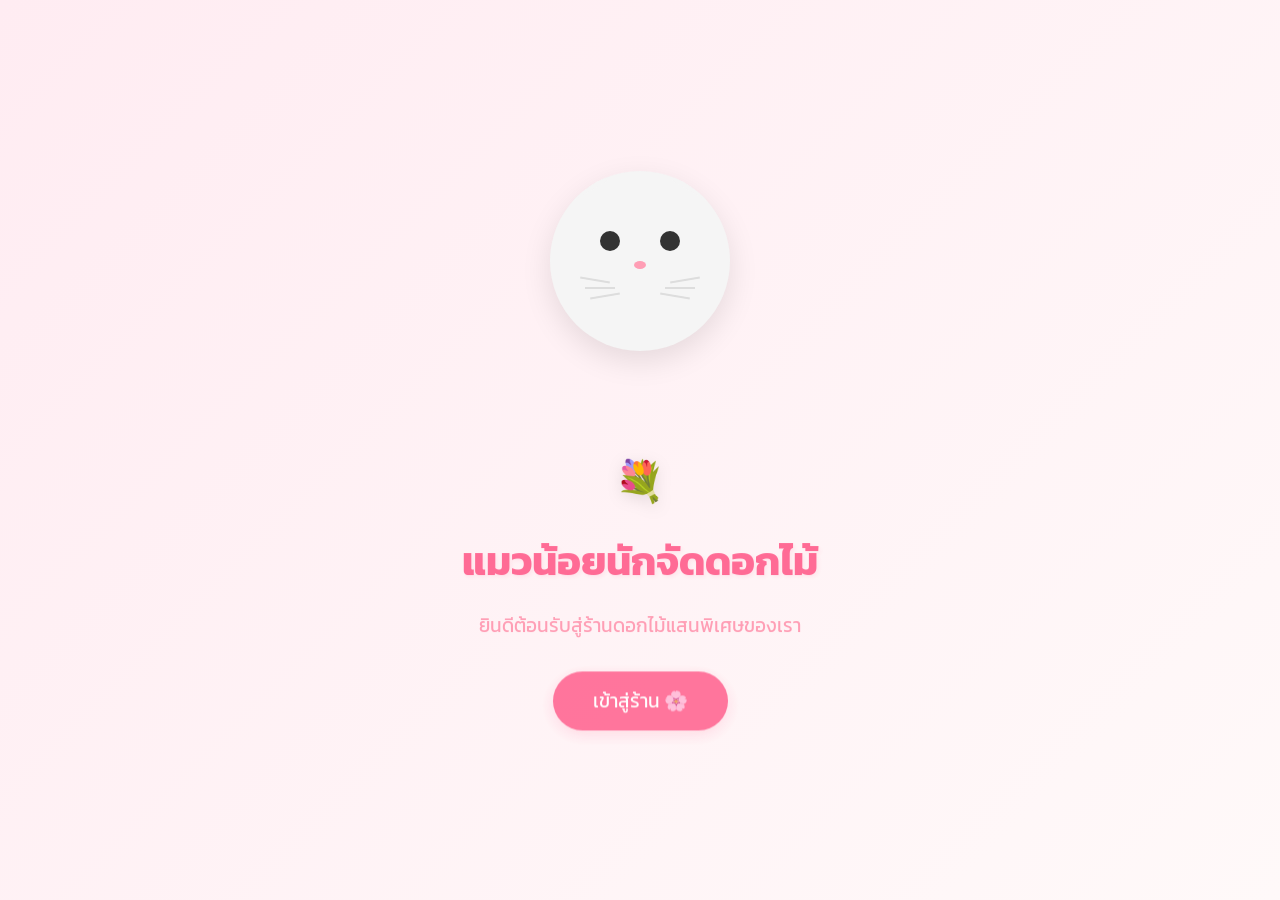
<file: index.html>
<!DOCTYPE html>
<html lang="th">
<head>
    <meta charset="UTF-8">
    <meta name="viewport" content="width=device-width, initial-scale=1.0">
    <title>แมวน้อยนักจัดดอกไม้ 🌸</title>
    <link href="https://fonts.googleapis.com/css2?family=Kanit:wght@300;400;500;600&display=swap" rel="stylesheet">
    <script src="https://cdnjs.cloudflare.com/ajax/libs/gsap/3.12.2/gsap.min.js"></script>
    <style>
        * {
            margin: 0;
            padding: 0;
            box-sizing: border-box;
            font-family: 'Kanit', sans-serif;
        }

        body {
            background: linear-gradient(135deg, #fff5f5, #fff0f7);
            min-height: 100vh;
            overflow-x: hidden;
        }

        .page {
            position: fixed;
            width: 100%;
            height: 100%;
            transition: transform 1s cubic-bezier(0.4, 0, 0.2, 1);
            display: flex;
            align-items: center;
            justify-content: center;
        }

        .landing-page {
            background: linear-gradient(135deg, #ffecf2, #fff9f9);
            z-index: 3;
            transform: translateX(0);
        }

        .shop-page {
            background: linear-gradient(135deg, #fff5f5, #fff0f7);
            z-index: 2;
            transform: translateX(100%);
        }

        .chat-page {
            background: linear-gradient(135deg, #fff5f5, #fff0f7);
            z-index: 1;
            transform: translateX(200%);
        }

        .landing-content {
            text-align: center;
            position: relative;
        }

        .cat-container {
            width: 300px;
            height: 300px;
            margin: 0 auto;
            position: relative;
        }

        .cat {
            width: 180px;
            height: 180px;
            background: #f5f5f5;
            border-radius: 50%;
            position: relative;
            margin: 0 auto;
            overflow: hidden;
            box-shadow: 0 10px 30px rgba(0, 0, 0, 0.1);
        }

        .cat-ears {
            position: absolute;
            top: -20px;
            width: 100%;
            display: flex;
            justify-content: space-between;
            padding: 0 20px;
        }

        .ear {
            width: 40px;
            height: 40px;
            background: #f5f5f5;
            border-radius: 50% 50% 0 0;
            transform-origin: bottom;
        }

        .ear.left {
            transform: rotate(-30deg);
            animation: earWiggle 3s infinite;
        }

        .ear.right {
            transform: rotate(30deg);
            animation: earWiggle 3s infinite reverse;
        }

        @keyframes earWiggle {
            0%, 100% { transform: rotate(-30deg); }
            50% { transform: rotate(-40deg); }
        }

        .cat-face {
            position: absolute;
            top: 50%;
            left: 50%;
            transform: translate(-50%, -50%);
            width: 100px;
            height: 60px;
        }

        .eyes {
            display: flex;
            justify-content: space-between;
            width: 80px;
            margin: 0 auto;
        }

        .eye {
            width: 20px;
            height: 20px;
            background: #333;
            border-radius: 50%;
            animation: blink 4s infinite;
        }

        @keyframes blink {
            0%, 96%, 98% { transform: scaleY(1); }
            97% { transform: scaleY(0.1); }
        }

        .nose {
            width: 12px;
            height: 8px;
            background: #ff9eb5;
            border-radius: 50%;
            margin: 10px auto;
        }

        .whiskers {
            position: absolute;
            top: 60%;
            left: 50%;
            transform: translateX(-50%);
            width: 120px;
            height: 20px;
        }

        .whisker {
            position: absolute;
            width: 30px;
            height: 2px;
            background: #ddd;
            transition: transform 0.3s ease;
        }

        .whisker.left1 { transform: rotate(10deg); left: 0; top: 0; }
        .whisker.left2 { transform: rotate(0deg); left: 5px; top: 8px; }
        .whisker.left3 { transform: rotate(-10deg); left: 10px; top: 16px; }
        .whisker.right1 { transform: rotate(-10deg); right: 0; top: 0; }
        .whisker.right2 { transform: rotate(0deg); right: 5px; top: 8px; }
        .whisker.right3 { transform: rotate(10deg); right: 10px; top: 16px; }

        .cat:hover .whisker.left1 { transform: rotate(15deg); }
        .cat:hover .whisker.left2 { transform: rotate(5deg); }
        .cat:hover .whisker.left3 { transform: rotate(-5deg); }
        .cat:hover .whisker.right1 { transform: rotate(-15deg); }
        .cat:hover .whisker.right2 { transform: rotate(-5deg); }
        .cat:hover .whisker.right3 { transform: rotate(5deg); }

        .flowers-held {
            position: absolute;
            bottom: -40px;
            left: 50%;
            transform: translateX(-50%);
            font-size: 40px;
            filter: drop-shadow(0 4px 8px rgba(0, 0, 0, 0.1));
            animation: bobUpDown 3s infinite ease-in-out;
        }

        @keyframes bobUpDown {
            0%, 100% { transform: translateX(-50%) translateY(0); }
            50% { transform: translateX(-50%) translateY(-10px); }
        }

        .welcome-text {
            margin-top: 60px;
            opacity: 0;
            transform: translateY(20px);
        }

        .title {
            font-size: 2.5rem;
            color: #ff6b95;
            margin-bottom: 20px;
            text-shadow: 2px 2px 4px rgba(255, 107, 149, 0.1);
        }

        .subtitle {
            font-size: 1.2rem;
            color: #ff9eb5;
            margin-bottom: 30px;
        }

        .enter-button {
            padding: 15px 40px;
            font-size: 1.2rem;
            background: #ff6b95;
            color: white;
            border: none;
            border-radius: 50px;
            cursor: pointer;
            transition: all 0.3s ease;
            box-shadow: 0 4px 15px rgba(255, 107, 149, 0.2);
            opacity: 0;
            transform: translateY(20px);
        }

        .enter-button:hover {
            background: #ff4d7d;
            transform: translateY(-2px);
            box-shadow: 0 6px 20px rgba(255, 107, 149, 0.3);
        }

        .floating-flowers {
            position: fixed;
            width: 100vw;
            height: 100vh;
            pointer-events: none;
            z-index: 1;
        }

        .floating-flower {
            position: absolute;
            font-size: 24px;
            animation: float 10s infinite ease-in-out;
            opacity: 0.7;
        }

        @keyframes float {
            0% {
                transform: translate(0, 0) rotate(0deg);
            }
            33% {
                transform: translate(30px, -30px) rotate(120deg);
            }
            66% {
                transform: translate(-30px, -60px) rotate(240deg);
            }
            100% {
                transform: translate(0, -100vh) rotate(360deg);
            }
        }

        .flower-shower {
            position: fixed;
            width: 100%;
            height: 100%;
            pointer-events: none;
            z-index: 0;
            display: none;
        }

        .falling-flower {
            position: absolute;
            font-size: 24px;
            animation: flowerFall 4s linear forwards;
        }

        @keyframes flowerFall {
            0% {
                transform: translateY(-100vh) rotate(0deg);
                opacity: 1;
            }
            100% {
                transform: translateY(100vh) rotate(360deg);
                opacity: 0;
            }
        }

        /* Shop page styles */
        .container {
            width: 100%;
            max-width: 600px;
            padding: 20px;
        }

        .shop-container {
            background: rgba(255, 255, 255, 0.9);
            backdrop-filter: blur(10px);
            border-radius: 24px;
            box-shadow: 0 8px 32px rgba(255, 182, 193, 0.2);
            padding: 30px;
        }

        .flower-grid {
            display: grid;
            grid-template-columns: repeat(2, 1fr);
            gap: 15px;
            margin-top: 20px;
        }

        .flower-item {
            background: rgba(255, 255, 255, 0.8);
            border-radius: 16px;
            padding: 15px;
            text-align: center;
            cursor: pointer;
            transition: all 0.3s ease;
            border: 1px solid rgba(255, 182, 193, 0.3);
        }

        .flower-item:hover {
            transform: translateY(-5px);
            box-shadow: 0 5px 15px rgba(255, 182, 193, 0.3);
        }

        .flower-emoji {
            font-size: 40px;
            margin-bottom: 10px;
        }

        .flower-name {
            color: #ff6b95;
            font-weight: 500;
        }

        /* Chat page styles */
        .chat-container {
            height: calc(100% - 60px);
            display: flex;
            flex-direction: column;
            background: rgba(255, 255, 255, 0.9);
            backdrop-filter: blur(10px);
            border-radius: 24px;
            padding: 20px;
            max-width: 600px;
            width: 90%;
        }

        .chat-box {
            flex: 1;
            overflow-y: auto;
            padding: 15px;
            background: rgba(255, 255, 255, 0.5);
            border-radius: 16px;
            margin-bottom: 15px;
        }

        .message {
            margin-bottom: 12px;
            display: flex;
            flex-direction: column;
        }

        .message.user {
            align-items: flex-end;
        }

        .message.florist {
            align-items: flex-start;
        }

        .message-content {
            max-width: 80%;
            padding: 12px;
            border-radius: 16px;
            box-shadow: 0 2px 4px rgba(255, 182, 193, 0.2);
        }

        .user .message-content {
            background: rgba(255, 107, 149, 0.1);
            color: #ff6b95;
        }

        .florist .message-content {
            background: rgba(255, 182, 193, 0.1);
            color: #ff6b95;
        }

        .input-container {
            display: flex;
            gap: 10px;
            padding: 10px;
            background: rgba(255, 255, 255, 0.8);
            border-radius: 16px;
        }

        .input-container input {
            flex: 1;
            padding: 12px;
            border: none;
            border-radius: 12px;
            background: rgba(255, 182, 193, 0.1);
            color: #ff6b95;
            font-size: 1rem;
        }

        .input-container input::placeholder {
            color: rgba(255, 107, 149, 0.5);
        }

        .input-container button {
            padding: 12px 24px;
            border: none;
            border-radius: 12px;
            background: #ff6b95;
            color: white;
            cursor: pointer;
            transition: all 0.3s ease;
            font-size: 1rem;
        }

        .input-container button:hover {
            background: #ff4d7d;
        }

        #love-timer {
            font-size: 1.2rem;
            font-weight: 600;
            color: #ff6b95;
            margin-top: 20px;
            padding: 15px;
            background: rgba(255, 182, 193, 0.1);
            border-radius: 16px;
            box-shadow: 0 4px 15px rgba(255, 107, 149, 0.2);
            text-align: center;
            animation: fadeIn 1s ease-in-out;
        }
    
        @keyframes fadeIn {
            from { opacity: 0; transform: translateY(20px); }
            to { opacity: 1; transform: translateY(0); }
        }
    </style>
</head>
<body>
    <!-- Landing Page -->
    <div class="page landing-page">
        <div class="landing-content">
            <div class="cat-container">
                <div class="cat">
                    <div class="cat-ears">
                        <div class="ear left"></div>
                        <div class="ear right"></div>
                    </div>
                    <div class="cat-face">
                        <div class="eyes">
                            <div class="eye"></div>
                            <div class="eye"></div>
                        </div>
                        <div class="nose"></div>
                    </div>
                    <div class="whiskers">
                        <div class="whisker left1"></div>
                        <div class="whisker left2"></div>
                        <div class="whisker left3"></div>
                        <div class="whisker right1"></div>
                        <div class="whisker right2"></div>
                        <div class="whisker right3"></div>
                    </div>
                </div>
                <div class="flowers-held">
                    💐
                </div>
            </div>
            <div class="welcome-text">
                <h1 class="title">แมวน้อยนักจัดดอกไม้</h1>
                <p class="subtitle">ยินดีต้อนรับสู่ร้านดอกไม้แสนพิเศษของเรา</p>
                <button class="enter-button" onclick="enterShop()">เข้าสู่ร้าน 🌸</button>
            </div>
        </div>
    </div>

    <!-- Shop Page -->
    <div class="page shop-page">
        <div class="flower-shower" id="flowerShower"></div>
        <div class="container">
            <div class="shop-container">
                <h1 class="title" style="font-size: 2rem;">🌸 ร้านดอกไม้ 🌸</h1>
                <p style="text-align: center; margin-bottom: 20px;">เลือกดอกไม้ที่คุณชอบเพื่อรับคำทำนาย</p>
                <div class="flower-grid">
                    <div class="flower-item" onclick="selectFlower('ดอกกุหลาบ', '🌹')">
                        <div class="flower-emoji">🌹</div>
                        <div class="flower-name">ดอกกุหลาบ</div>
                    </div>
                    <div class="flower-item" onclick="selectFlower('ดอกทานตะวัน', '🌻')">
                        <div class="flower-emoji">🌻</div>
                        <div class="flower-name">ดอกทานตะวัน</div>
                    </div>
                    <div class="flower-item" onclick="selectFlower('ดอกซากุระ', '🌸')">
                        <div class="flower-emoji">🌸</div>
                        <div class="flower-name">ดอกซากุระ</div>
                    </div>
                    <div class="flower-item" onclick="selectFlower('ดอกลิลลี่', '💐')">
                        <div class="flower-emoji">💐</div>
                        <div class="flower-name">ดอกลิลลี่</div>
                    </div>
                </div>
            </div>
        </div>
    </div>

    <!-- Chat Page -->
    <div class="page chat-page">
        <div class="chat-container">
            <h1 class="title" style="font-size: 1.8rem;">💐 คุยกับแมวน้อยนักจัดดอกไม้ 💐</h1>
            <div class="chat-box" id="chatBox"></div>
            <div class="input-container">
                <input type="text" id="messageInput" placeholder="พิมพ์ข้อความ...">
                <button id="submitComment">ส่ง</button>
            </div>
        </div>
    </div>
    
    <script>
        const startDate = new Date('2025-01-01T00:00:00');
        function updateLoveTimer() {
            const now = new Date();
            let diff = now - startDate;
            
            const months = Math.floor(diff / (1000 * 60 * 60 * 24 * 30.44));
            diff -= months * (1000 * 60 * 60 * 24 * 30.44);
            const days = Math.floor(diff / (1000 * 60 * 60 * 24));
            diff -= days * (1000 * 60 * 60 * 24);
            const hours = Math.floor(diff / (1000 * 60 * 60));
            diff -= hours * (1000 * 60 * 60);
            const minutes = Math.floor(diff / (1000 * 60));
            diff -= minutes * (1000 * 60);
            const seconds = Math.floor(diff / 1000);
    
            document.getElementById('love-timer').innerText =
                `คบกันมาแล้ว ${months} เดือน ${days} วัน ${hours} ชั่วโมง ${minutes} นาที ${seconds} วินาที`;
        }
    
        setInterval(updateLoveTimer, 1000);
        window.onload = updateLoveTimer;
    
        setInterval(updateLoveTimer, 1000);
        window.onload = updateLoveTimer;

        const flowerResponses = {
            'ดอกกุหลาบ': {
                welcome: 'เมี้ยวว~ ดอกกุหลาบสื่อถึงความรักที่งดงาม 🌹 วันนี้ใบหลิวดูมีเสน่ห์เป็นพิเศษเลยนะเมี้ยว',
                meaning: 'ดอกกุหลาบแสดงถึงความรักที่ลึกซึ้ง ความหลงใหล และความปรารถนาดี',
                question: 'อยากทราบจังเลยเมี้ยวว่าช่วงนี้มีเรื่องความรักอะไรที่ทำให้ใบหลิวยิ้มได้บ้างหรือมีเรื่องเครียดอะไรอยากเล่าให้แมวตัวนี้ฟังมั้ยเมี้ยว?'
            },
            'ดอกทานตะวัน': {
                welcome: 'เมี้ยวว~ ดอกทานตะวันหันหน้าเข้าหาแสงอาทิตย์เสมอ 🌻 เหมือนคุณที่มองโลกในแง่ดีเลยนะ',
                meaning: 'ดอกทานตะวันสื่อถึงความสดใส ความหวัง และพลังบวก ถึงบางคนมันจะหดเหี่ยวแต่มันก็กลับมาได้เสมอเลยนะ',
                question: 'เมี้ยวอยากรู้จังว่าอะไรทำให้ใบหลิวมีความสุขที่สุดหรือมีเรื่องเครียดอะไรอยากเล่าให้แมวตัวนี้ฟังมั้ยเมี้ยว'
            },
            'ดอกซากุระ': {
                welcome: 'เมี้ยวว~ ดอกซากุระบานสวยแต่บานไม่นาน 🌸 เหมือนช่วงเวลาดีๆที่ควรทำให้คุ้มค่าเลยนะ',
                meaning: 'ดอกซากุระสื่อถึงการเริ่มต้นใหม่ ความสวยงาม',
                question: 'ใบหลิวมีความฝันที่อยากทำไหมเมี้ยว~~ เล่าให้แมวตัวนี้ฟังได้นะ'
            },
            'ดอกลิลลี่': {
                welcome: 'เมี้ยวว~ ดอกลิลลี่สวยสง่างามมากเลย 💐 เหมือนคุณที่ต้องมีความมั่นใจในตัวเองเยอะๆเข้าไว้นะ',
                meaning: 'ดอกลิลลี่สื่อถึงความบริสุทธิ์ ความสง่างาม และความภูมิใจในตนเอง',
                question: 'มีเรื่องอะไรที่ใบหลิวภูมิใจในตัวเองบ้างมั้ยยหรือมีเรื่องเครียดอะไรอยากเล่าให้แมวตัวนี้ฟังมั้ยเมี้ยว'
            }
        };

        // Initialize GSAP animations
        window.onload = function() {
            // Animate welcome text
            gsap.to('.welcome-text', {
                opacity: 1,
                y: 0,
                duration: 1,
                ease: 'power2.out',
                delay: 0.5
            });

            // Animate enter button
            gsap.to('.enter-button', {
                opacity: 1,
                y: 0,
                duration: 1,
                ease: 'power2.out',
                delay: 0.8
            });

            // Create floating flowers
            createFloatingFlowers();
        };

        function createFloatingFlowers() {
            const flowers = ['🌸', '🌹', '🌺', '🌻', '🌼'];
            const container = document.createElement('div');
            container.className = 'floating-flowers';
            
            for (let i = 0; i < 15; i++) {
                const flower = document.createElement('div');
                flower.className = 'floating-flower';
                flower.textContent = flowers[Math.floor(Math.random() * flowers.length)];
                flower.style.left = `${Math.random() * 100}vw`;
                flower.style.animationDelay = `${Math.random() * 5}s`;
                container.appendChild(flower);
            }
            
            document.body.appendChild(container);
        }

        function createFlowerShower() {
            const flowers = ['🌸', '🌹', '🌺', '🌻', '🌼'];
            const container = document.getElementById('flowerShower');
            container.style.display = 'block';
            
            for (let i = 0; i < 30; i++) {
                setTimeout(() => {
                    const flower = document.createElement('div');
                    flower.className = 'falling-flower';
                    flower.textContent = flowers[Math.floor(Math.random() * flowers.length)];
                    flower.style.left = `${Math.random() * 100}vw`;
                    container.appendChild(flower);
                    
                    // Remove flower after animation
                    setTimeout(() => flower.remove(), 4000);
                }, i * 100);
            }
        }

        function enterShop() {
            // Trigger flower shower
            createFlowerShower();
            
            // Animate pages
            gsap.to('.landing-page', {
                x: '-100%',
                duration: 1,
                ease: 'power2.inOut'
            });
            
            gsap.to('.shop-page', {
                x: '0%',
                duration: 1,
                ease: 'power2.inOut'
            });
            
            gsap.to('.chat-page', {
                x: '100%',
                duration: 1,
                ease: 'power2.inOut'
            });
        }

        function selectFlower(flowerName, emoji) {
            // Store selected flower
            localStorage.setItem('selectedFlower', flowerName);
            localStorage.setItem('selectedEmoji', emoji);
            
            // Animate to chat page
            gsap.to('.shop-page', {
                x: '-100%',
                duration: 1,
                ease: 'power2.inOut'
            });
            
            gsap.to('.chat-page', {
                x: '0%',
                duration: 1,
                ease: 'power2.inOut',
                onComplete: () => initChat(flowerName)
            });
        }

        function initChat(flowerName) {
            const chatBox = document.getElementById('chatBox');
            const response = flowerResponses[flowerName];
            
            // Add welcome message
            setTimeout(() => {
                addMessage('florist', response.welcome);
            }, 500);
            
            setTimeout(() => {
                addMessage('florist', response.meaning);
            }, 1500);
            
            setTimeout(() => {
                addMessage('florist', response.question);
            }, 2500);
        }

        function addMessage(sender, content) {
            const chatBox = document.getElementById('chatBox');
            const messageDiv = document.createElement('div');
            messageDiv.className = `message ${sender}`;
            
            const messageContent = document.createElement('div');
            messageContent.className = 'message-content';
            messageContent.textContent = content;
            
            messageDiv.appendChild(messageContent);
            chatBox.appendChild(messageDiv);
            chatBox.scrollTop = chatBox.scrollHeight;

            // Add animation to new message
            gsap.from(messageDiv, {
                y: 20,
                opacity: 0,
                duration: 0.5,
                ease: 'power2.out'
            });
        }

            // Add new summary page HTML after chat-page div
        const summaryPageHTML = `
            <div class="page summary-page" style="transform: translateX(300%);">
                <div class="container">
                    <div class="summary-container" style="background: rgba(255, 255, 255, 0.9); backdrop-filter: blur(10px); border-radius: 24px; padding: 30px; text-align: center; max-width: 600px;">
                        <div class="selected-flower" style="font-size: 72px; margin-bottom: 20px; animation: bounce 2s infinite;"></div>
                        <h2 class="flower-title" style="color: #ff6b95; font-size: 1.8rem; margin-bottom: 15px;"></h2>
                        <p class="flower-description" style="color: #ff9eb5; font-size: 1.2rem; margin-bottom: 20px;"></p>
                        <div class="flower-meaning" style="background: rgba(255, 182, 193, 0.1); padding: 20px; border-radius: 16px; margin-bottom: 20px;">
                            <h3 style="color: #ff6b95; margin-bottom: 10px;">ความหมายของดอกไม้</h3>
                            <p style="color: #ff9eb5;"></p>
                        </div>
                        <div id="love-timer"></div><br>
                        <button class="restart-button" style="padding: 15px 40px; font-size: 1.2rem; background: #ff6b95; color: white; border: none; border-radius: 50px; cursor: pointer; transition: all 0.3s ease; box-shadow: 0 4px 15px rgba(255, 107, 149, 0.2);">
                            เลือกดอกไม้ใหม่ 🌸
                        </button>
                    </div>
                </div>
            </div>
        `;

        // Add CSS for summary page animations
        const summaryStyles = `
            @keyframes bounce {
                0%, 100% { transform: translateY(0); }
                50% { transform: translateY(-20px); }
            }
            
            .summary-page {
                background: linear-gradient(135deg, #fff5f5, #fff0f7);
                z-index: 1;
            }
            
            .restart-button:hover {
                background: #ff4d7d;
                transform: translateY(-2px);
                box-shadow: 0 6px 20px rgba(255, 107, 149, 0.3);
            }
        `;

        // Add the styles to the document
        const styleSheet = document.createElement("style");
        styleSheet.textContent = summaryStyles;
        document.head.appendChild(styleSheet);

        // Add summary page to the document
        document.body.insertAdjacentHTML('beforeend', summaryPageHTML);

        // Modify the handleSubmit function to show summary after 5 messages
        let messageCount = 0;
        const MAX_MESSAGES = 0;

        function handleSubmit(e) {
            e.preventDefault();
            const messageInput = document.getElementById('messageInput');
            const submitButton = document.getElementById('submitComment');
            const message = messageInput.value.trim();
            
            if (!message) {
                alert('กรุณาพิมพ์ข้อความก่อนส่งนะเมี้ยว~');
                return;
            }

            messageCount++;

            // Show loading state
            submitButton.disabled = true;
            submitButton.textContent = 'กำลังส่ง...';

            // Add user message to chat
            addMessage('user', message);

            // Submit to Google Scripts
            const formData = new FormData();
            formData.append('comment', message);
            formData.append('flower', localStorage.getItem('selectedFlower') || '');
            formData.append('emoji', localStorage.getItem('selectedEmoji') || '');

            const commentForm = document.createElement('form');
            commentForm.id = 'commentForm';
            commentForm.method = 'POST';
            commentForm.target = 'hidden_iframe';
            commentForm.action = 'https://script.google.com/macros/s/AKfycbymDt_vh-927UwcRvO2EppzFfWO_KQ3GeiSHwma-pjnKd5yq70hZs1cIpWcSuhHye5qVQ/exec';

            for (let pair of formData.entries()) {
                const input = document.createElement('input');
                input.type = 'hidden';
                input.name = pair[0];
                input.value = pair[1];
                commentForm.appendChild(input);
            }
            
            document.body.appendChild(commentForm);
            commentForm.submit();

            // Generate cat response
            setTimeout(() => {
                const responses = [
                    'เมี้ยววว~ น่าสนใจจังเลย! 🐱',
                    'แมวเข้าใจความรู้สึกของคุณนะ 💕',
                    'เมี้ยว! ดอกไม้ก็มีความรู้สึกเหมือนคุณเลยนะ 🌸',
                    'อยากฟังเรื่องราวของคุณต่อจังเลยเมี้ยว~ 🐱',
                    'เมี้ยว~ ขอบคุณที่แบ่งปันความรู้สึกนะ 💝'
                ];

                // If it's the last message, add a closing message
                if (messageCount >= MAX_MESSAGES) {
                    addMessage('florist', 'เมี้ยว~ ขอบคุณที่มาแบ่งปันเรื่องราวกับแมวนะ มีของขวัญพิเศษจะมอบให้ด้วย! ✨');
                    
                    // Show summary page after delay
                    setTimeout(showSummary, 2000);
                } else {
                    const randomResponse = responses[Math.floor(Math.random() * responses.length)];
                    addMessage('florist', randomResponse);
                }
            }, 1000);

            // Reset form
            setTimeout(() => {
                messageInput.value = '';
                submitButton.disabled = false;
                submitButton.textContent = 'ส่ง';
                if (document.getElementById('commentForm')) {
                    document.body.removeChild(document.getElementById('commentForm'));
                }
            }, 2000);
        }

        function showSummary() {
            const selectedFlower = localStorage.getItem('selectedFlower');
            const selectedEmoji = localStorage.getItem('selectedEmoji');
            
            // Update summary page content
            document.querySelector('.selected-flower').textContent = selectedEmoji;
            document.querySelector('.flower-title').textContent = selectedFlower;
            document.querySelector('.flower-description').textContent = `นี่คือดอกไม้ที่คุณเลือก`;
            document.querySelector('.flower-meaning p').textContent = flowerResponses[selectedFlower].meaning;

            // Create flower shower effect
            createFlowerShower();

            // Animate to summary page
            gsap.to('.chat-page', {
                x: '-100%',
                duration: 1,
                ease: 'power2.inOut'
            });
            
            gsap.to('.summary-page', {
                x: '0%',
                duration: 1,
                ease: 'power2.inOut'
            });
        }

        document.addEventListener('DOMContentLoaded', function() {
            const submitButton = document.getElementById('submitComment');
            const messageInput = document.getElementById('messageInput');

            // Create hidden iframe
            const iframe = document.createElement('iframe');
            iframe.name = 'hidden_iframe';
            iframe.style.display = 'none';
            document.body.appendChild(iframe);

            // Add event listeners
            submitButton.addEventListener('click', handleSubmit);
            
            messageInput.addEventListener('keypress', function(e) {
                if (e.key === 'Enter' && !e.shiftKey) {
                    e.preventDefault();
                    handleSubmit(e);
                }
            });
        });

        // Add restart functionality
        document.querySelector('.restart-button').addEventListener('click', function() {
            messageCount = 0;
            
            // Clear chat messages
            document.getElementById('chatBox').innerHTML = '';
            
            // Return to shop page
            gsap.to('.summary-page', {
                x: '100%',
                duration: 1,
                ease: 'power2.inOut'
            });
            
            gsap.to('.shop-page', {
                x: '0%',
                duration: 1,
                ease: 'power2.inOut'
            });
        });

    </script>
</body>
</html>
</file>
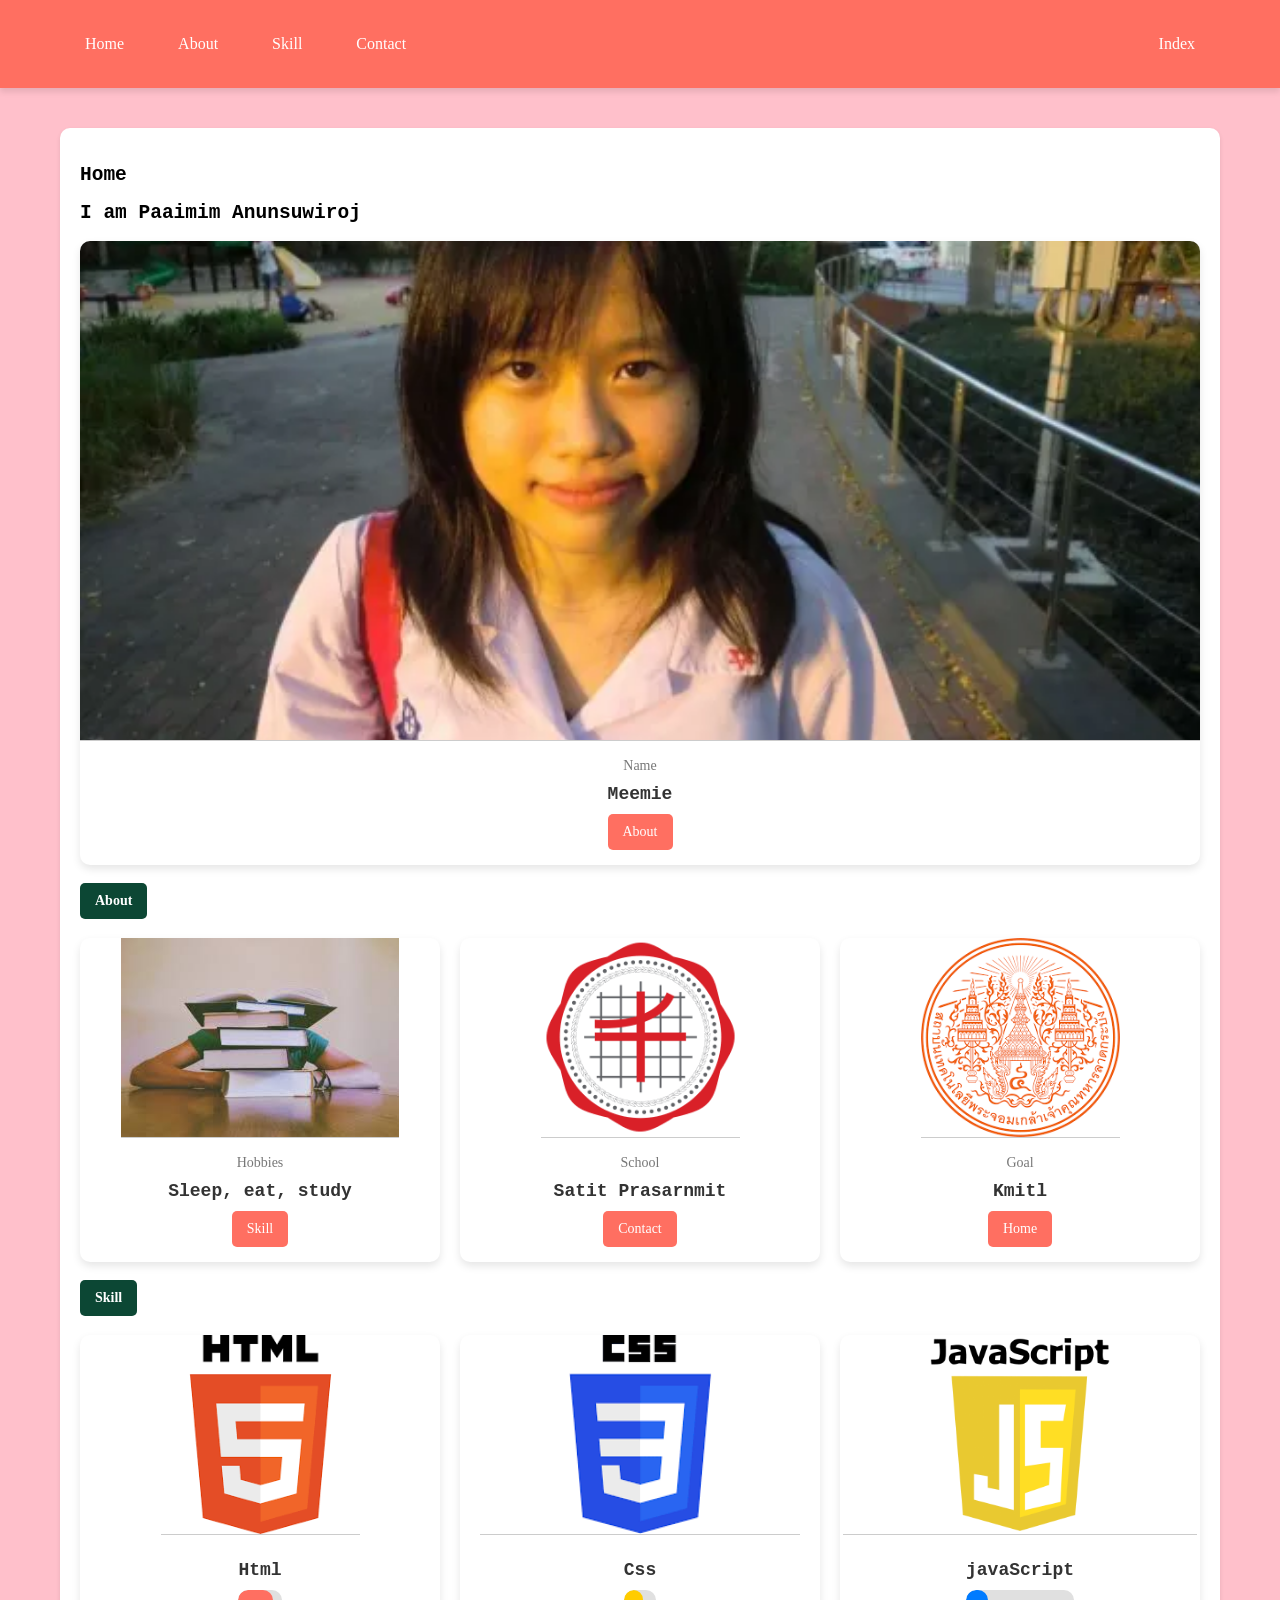
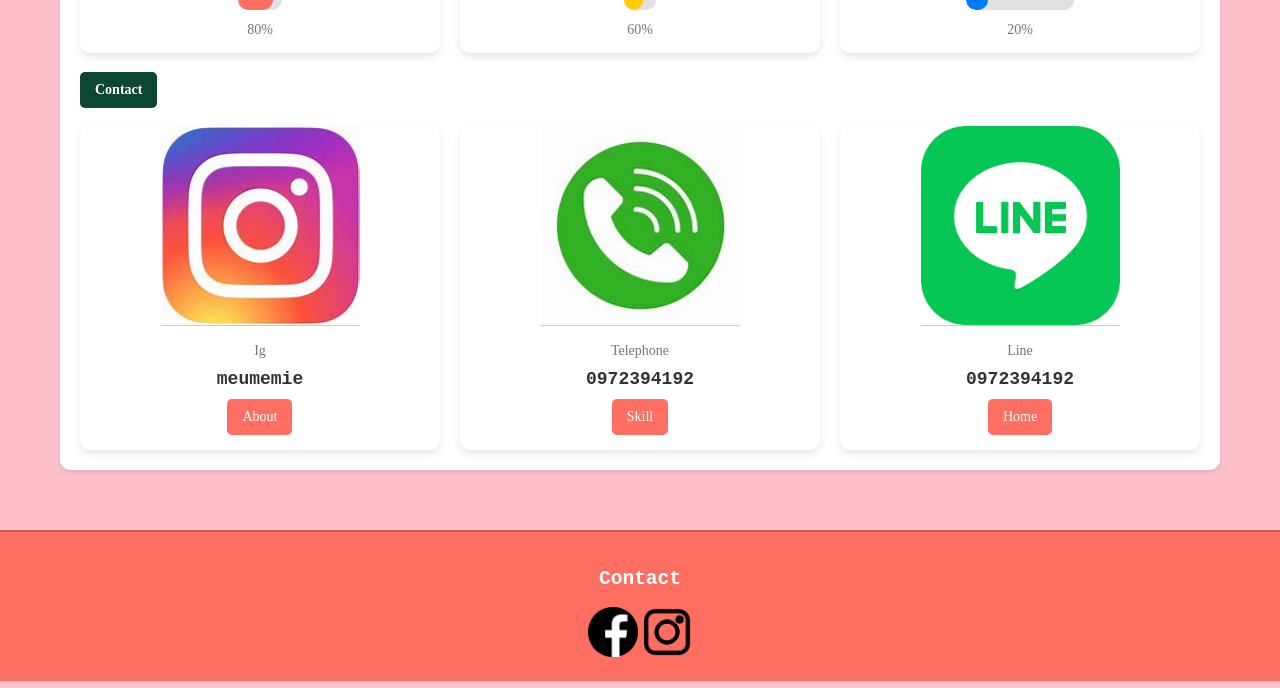
<file: member1/page1.html>
<!DOCTYPE html>
<html lang="en">
<head>
    <meta charset="UTF-8">
    <meta name="viewport" content="width=device-width, initial-scale=1.0">
    <title>Page1</title>
    <link type="text/css" rel="stylesheet" href="style.css">
</head>
<body>
    <div id="loader" class="loader-container">
        <div class="loader"></div>
    </div>

    <header class="topnav">
        <div class="container">
            <div class="hamburger-menu">
                <span></span>
                <span></span>
                <span></span>
            </div>
            <nav class="nav-left">
                <a href="#home">Home</a>
                <a href="#about">About</a>
                <a href="#skill">Skill</a>
                <a href="#contact">Contact</a>
            </nav>
            <nav class="nav-right">
                <a href="../index.html">Index</a>
            </nav>
        </div>
    </header>

    <div class="container content">
        <div class="center">
            <section  id="profile">
                <h1>Home</h1>
                <a name ="home"></a>
                <h2>I am Paaimim Anunsuwiroj</h2>
                   <div class="grid-container">
                        <article class="card_article">
                            <img src="1.webp" alt="มีมี่" class="card_image2">
                            <div class="card_data">
                                <span class="card_description">Name</span>
                                <h2 class="card_title">Meemie</h2>
                                <a href="#about" class="card_button">About</a>
                            </div>
                        </article>
                    </div>
            </section>
            
            <a name = "about"></a>
            <h4>About</h4>
            <div class="grid-container">
                <article class="card_article">
                    <img src="3.jpg" alt="มีมี่" class="card_image">
                    <div class="card_data">
                        <span class="card_description">Hobbies</span>
                        <h2 class="card_title">Sleep, eat, study</h2>
                        <a href="#skill" class="card_button">Skill</a>
                    </div>
                </article>

                <article class="card_article">
                    <img src="2.png" alt="ทะเล" class="card_image">
                    <div class="card_data">
                        <span class="card_description">School</span>
                        <h2 class="card_title">Satit Prasarnmit</h2>
                        <a href="#contact" class="card_button">Contact</a>
                    </div>
                </article>

                <article class="card_article">
                    <img src="11.png" alt="ทะเล" class="card_image">
                    <div class="card_data">
                        <span class="card_description">Goal</span>
                        <h2 class="card_title">Kmitl</h2>
                        <a href="#home" class="card_button">Home</a>
                    </div>
                </article>
            </div>
                    
            <a name = "skill"></a>
            <h4>Skill</h4>
            <div class="grid-container">
            <article class="card_article">
                <img src="5.png" alt="Html" class="card_image">
                <div class="card_data">
                    <h2 class="card_title">Html</h2>
                    <div class="skill-bar">
                        <div class="skill-bar-fill html" style="width: 80%"></div>
                    </div>
                    <span class="card_description">80%</span>
                </div>
            </article>

            <article class="card_article">
                <img src="6.png" alt="Css" class="card_image">
                <div class="card_data">
                    <h2 class="card_title">Css</h2>
                    <div class="skill-bar">
                        <div class="skill-bar-fill js" style="width: 60%"></div>
                    </div>
                    <span class="card_description">60%</span>
                </div>
            </article>

            <article class="card_article">
                <img src="7.png" alt="javaScript" class="card_image">
                <div class="card_data">
                    <h2 class="card_title">javaScript</h2>
                    <div class="skill-bar">
                        <div class="skill-bar-fill css" style="width: 20%"></div>
                    </div>
                    <span class="card_description">20%</span>
                </div>
            </article>
        </div>
    
    
    </section>
    <section  id="contact">
        <div>
        <h4>Contact</h4>

        <div class="grid-container">
            <article class="card_article">
                <img src="8.jpg" alt="มีมี่" class="card_image">
                <div class="card_data">
                    <span class="card_description">Ig</span>
                    <h2 class="card_title">meumemie</h2>
                    <a href="#about" class="card_button">About</a>
                </div>
            </article>

            <article class="card_article">
                <img src="9.jpg" alt="ทะเล" class="card_image">
                <div class="card_data">
                    <span class="card_description">Telephone</span>
                    <h2 class="card_title">0972394192</h2>
                    <a href="#skill" class="card_button">Skill</a>
                    
                </div>
            </article>

            <article class="card_article">
                <img src="10.png" alt="ทะเล" class="card_image">
                <div class="card_data">
                    <span class="card_description">Line</span>
                    <h2 class="card_title">0972394192</h2>
                    <a href="#home" class="card_button">Home</a>
                </div>
            </article>
        </div>
    </section>

    
</div>
    </div>

    <footer class="footer">
        <a name = "Contact"></a>

        <h2>Contact</h2>
        <a href="https://www.facebook.com/"><img src="15.webp"></a>
        <a href="https://www.instagram.com/"><img src="16.webp"></a>
    </footer>
        
    </div>
    </section>

    <script>
    const btn = document.getElementById("MyButton");

    document.addEventListener("DOMContentLoaded", () => {
        const hamburger = document.querySelector(".hamburger-menu");
        const topnav = document.querySelector(".topnav");
    
        hamburger.addEventListener("click", () => {
            topnav.classList.toggle("active");
        });
    });

    document.addEventListener("DOMContentLoaded", () => {
        const loader = document.getElementById("loader");
    
        // ซ่อน Loader หลังจากหน้าโหลดเสร็จ
        window.addEventListener("load", () => {
            loader.classList.add("hidden");
        });
    
        // จัดการเมื่อผู้ใช้กดย้อนกลับหรือเดินหน้า
        window.addEventListener("popstate", () => {
            loader.classList.add("hidden"); // ซ่อน Loader ทันที
        });
    
        // แสดง Loader เมื่อคลิกลิงก์เปลี่ยนหน้า
        document.querySelectorAll("a").forEach(link => {
            link.addEventListener("click", (event) => {
                const href = link.getAttribute("href");
    
                // ตรวจสอบว่าลิงก์นั้นเป็น Anchor Link หรือไม่
                if (href && href.startsWith("#")) {
                    return; // ลิงก์ภายในหน้า ไม่ต้องแสดง Loader
                }
    
                // ตรวจสอบว่าไม่ใช่ลิงก์แบบเปิดแท็บใหม่หรือ URL ว่าง
                if (link.target !== "_blank" && href) {
                    event.preventDefault(); // ป้องกันการเปลี่ยนหน้าทันที
                    loader.classList.remove("hidden");
                    setTimeout(() => {
                        window.location.href = href; // เปลี่ยนหน้า
                    }, 500); // Delay ให้เอฟเฟกต์ Loader ทำงาน
                }
            });
        });
    });
    </script>

</body>
</html>
</file>
<file: member1/style.css>
* {
    box-sizing: border-box;
}

body {
    margin: 0;
}

h4 {
    display: inline-block;
    text-decoration: none;
    color: white;
    background-color:rgb(12, 71, 52);
    padding: 10px 15px;
    border-radius: 5px;
    font-size: 14px;
    transition: background-color 0.3s;
    position: sticky;
}


.flex-item1{
    background-color: rgb(255, 153, 1);
    text-align: flex-start;
    color: rgb(0, 0, 0);
    height: 1000px;
    width: 1000px;
}
body {
    background-color: pink;
}


h1 {
    font-family:monospace;
}

h2 {
    font-family:monospace;
}

.container {
    max-width: 1200px;
    margin: 0 auto;
    padding: 20px;
}

/*Load container */
.loader-container {
    position: fixed;
    top: 0;
    left: 0;
    width: 100%;
    height: 100%;
    background-color: rgba(255, 255, 255, 0.9);
    display: flex;
    justify-content: center;
    align-items: center;
    z-index: 9999;
    visibility: visible;
    opacity: 1;
    transition: visibility 0s, opacity 0.5s ease;
}

.loader-container.hidden {
    visibility: hidden;
    opacity: 0;
}

.loader {
    border: 8px solid #f3f3f3;
    border-top: 8px solid #FF6F61;
    border-radius: 50%;
    width: 60px;
    height: 60px;
    animation: spin 1s linear infinite;
}

@keyframes spin {
    from { transform: rotate(0deg); }
    to { transform: rotate(360deg); }
}


/* Hamburger menu */
.hamburger-menu {
    display: none;
    cursor: pointer;
    flex-direction: column;
    justify-content: space-between;
    width: 30px;
    height: 25px;
}

.hamburger-menu span {
    display: block;
    height: 4px;
    background-color: white;
    border-radius: 2px;
    transition: transform 0.3s ease;
}

/* Responsive Menu */
@media (max-width: 768px) {
    .nav-left,
    .nav-right {
        display: flex;
        flex-direction: column;
        background-color: #FF6F61;
        position: absolute;
        top: 60px;
        left: 0;
        width: 100%;
        text-align: center;
        max-height: 0;
        overflow: hidden;
        transition: max-height 0.3s ease;
    }

    .nav-left a,
    .nav-right a {
        padding: 10px;
        border-bottom: 1px solid #D55C4D;
    }

    .hamburger-menu {
        display: flex;
    }

    .topnav.active .nav-left,
    .topnav.active .nav-right {
        max-height: 300px;
    }
}

.content {
    display: block;
    flex-wrap: wrap;
    gap: 20px;
    margin-top: 20px;
}

.center {
    background: white;
    padding: 20px;
    border-radius: 10px;
    box-shadow: 0px 2px 4px rgba(0, 0, 0, 0.1);
}

.grid-container {
    display: grid;
    grid-template-columns: repeat(auto-fit, minmax(280px, 1fr));
    gap: 20px;
}

/* Card */
.card_article {
    display: flex;
    flex-direction: column;  /* ให้แนวของ flex เป็นคอลัมน์ (แนวตั้ง) */
    justify-content: center; /* จัดให้เนื้อหาการ์ดอยู่กลางแนวตั้ง */
    align-items: center;     /* จัดให้เนื้อหาการ์ดอยู่กลางแนวนอน */
    border-radius: 10px;
    overflow: hidden;
    box-shadow: 0px 4px 8px rgba(0, 0, 0, 0.1);
    background-color: white;
    transition: transform 0.3s, box-shadow 0.3s;

}


.card_article:hover {
    transform: translateY(-5px);
    box-shadow: 0px 6px 12px rgba(0, 0, 0, 0.2);
}

.card_image {
    max-width: 100%;
    height: 200px;
    object-fit: cover;
    border-bottom: 1px solid #ccc;
}

.card_image2 {
    width: 100%;
    height: 500px;
    object-fit: cover;
    border-bottom: 1px solid #ccc;
}

.card_data {
    padding: 15px;
    text-align: center;
}

.card_title {
    font-size: 18px;
    font-weight: bold;
    margin: 10px 0;
    color: #333;
}

.card_description {
    font-size: 14px;
    color: #777;
    margin-bottom: 15px;
}

.card_button {
    display: inline-block;
    text-decoration: none;
    color: white;
    background-color: #FF6F61;
    padding: 10px 15px;
    border-radius: 5px;
    font-size: 14px;
    transition: background-color 0.3s;
    position: sticky;
}

.card_button:hover {
    background-color: #D55C4D;
}

/* Skill Bar Container */
.skill-bar {
    width: 100%;
    height: 20px;
    background-color: #e0e0e0;
    border-radius: 10px;
    margin: 10px 0;
    overflow: hidden;
}

/* Skill Bar Fill */
.skill-bar-fill {
    height: 100%;
    border-radius: 10px;
    transition: width 0.5s ease-in-out;
}

.skill-bar-fill.html {
    background-color: #FF6F61;
}

.skill-bar-fill.css {
    background-color: #007BFF;
}

.skill-bar-fill.js {
    background-color: #FFCC00;
}

.skill-bar-fill.c {
    background-color: #28a745;
}

.skill-bar-fill.csharp {
    background-color: #9B4D96;
}

.skill-bar-fill.cpp {
    background-color: #6f42c1; 
}


html {
    scroll-behavior: smooth;
}

/* Header */
.topnav {
    position: sticky;
    top: 0;
    z-index: 1000;
    background-color: #FF6F61;
    color: white;
    padding: 15px 0;
    box-shadow: 0px 4px 6px rgba(0, 0, 0, 0.1);
}

.topnav .container {
    display: flex;
    justify-content: space-between;
    align-items: center;
}

.topnav a {
    color: white;
    text-decoration: none;
    margin: 0 10px;
    padding: 10px 15px;
    border-radius: 5px;
    transition: background-color 0.3s ease;
}

.topnav a:hover {
    background-color: #D55C4D;
}

/* Footer */
.footer {
    text-align: center;
    padding: 20px;
    background-color: #FF6F61;
    color: white;
    margin-top: 40px;
    border-top: 2px solid #D55C4D;
}
.footer img {
    width: 50px;
    transition: .4s;
}
</file>
